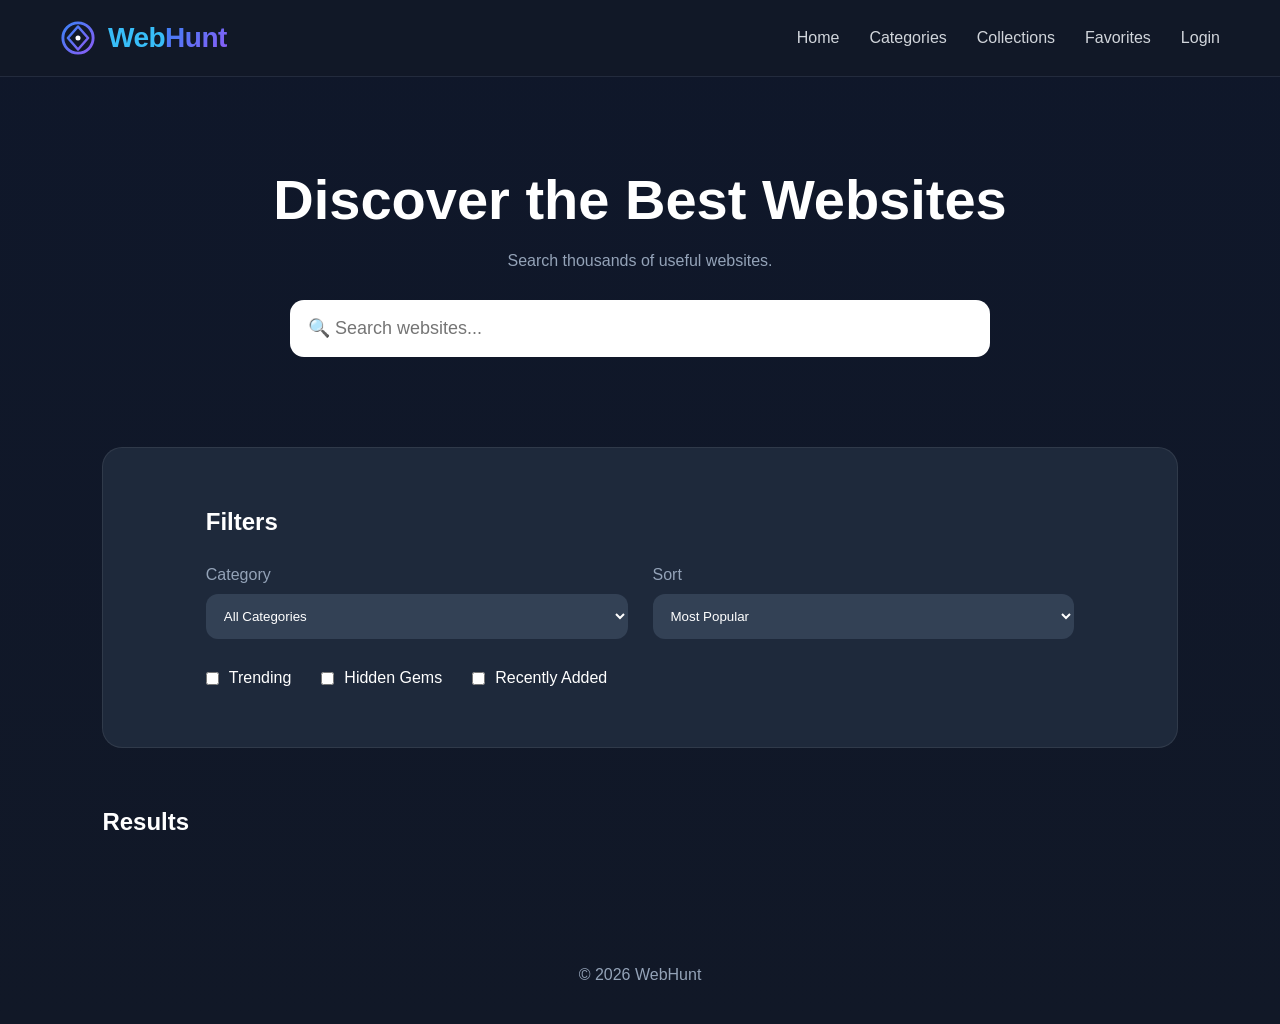
<file: index.html>
<!DOCTYPE html>
<html lang="en">
<head>
    <meta charset="UTF-8">
    <meta name="viewport" content="width=device-width, initial-scale=1.0">
    <title>WebHunt</title>

    <link rel="stylesheet" href="css/style.css">
</head>
<body>

<header>

<a href="index.html" class="logo">

<svg
class="logo-icon"
width="36"
height="36"
viewBox="0 0 100 100"
xmlns="http://www.w3.org/2000/svg">

<defs>

<linearGradient id="logoGradient" x1="0%" y1="0%" x2="100%" y2="100%">

<stop offset="0%" stop-color="#3b82f6"/>

<stop offset="100%" stop-color="#8b5cf6"/>

</linearGradient>

</defs>

<circle
cx="50"
cy="50"
r="42"
fill="none"
stroke="url(#logoGradient)"
stroke-width="8"/>

<path
d="M50 18 L78 50 L50 82 L22 50 Z"
fill="none"
stroke="url(#logoGradient)"
stroke-width="7"
stroke-linejoin="round"/>

<circle
cx="50"
cy="50"
r="7"
fill="#ffffff"/>

</svg>

<span class="logo-text">

<span class="logo-web">Web</span><span class="logo-hunt">Hunt</span>

</span>

</a>

<nav id="navbar">

<a href="index.html">Home</a>

<a href="#">Categories</a>

<a href="#">Collections</a>

<a href="favorites.html">Favorites</a>

<span id="authLinks">

<a href="login.html">Login</a>

</span>

</nav>

</header>

<main>

<section class="hero">

<h1>Discover the Best Websites</h1>

<p>
Search thousands of useful websites.
</p>

<input
id="searchInput"
type="search"
placeholder="🔍 Search websites...">

</section>

<section class="filters">

<h2>Filters</h2>

<div class="filter-grid">

<div>

<label>Category</label>

<select id="categoryFilter">

<option value="all">
All Categories
</option>

<option>AI</option>

<option>Photo</option>

<option>Files</option>

<option>Fun</option>

</select>

</div>

<div>

<label>Sort</label>

<select id="sortFilter">

<option value="popular">
Most Popular
</option>

<option value="rating">
Highest Rated
</option>

<option value="az">
A-Z
</option>

<option value="random">
Random
</option>

</select>

</div>

</div>

<div class="checkboxes">

<label>

<input
type="checkbox"
id="trendingFilter">

Trending

</label>

<label>

<input
type="checkbox"
id="hiddenFilter">

Hidden Gems

</label>

<label>

<input
type="checkbox"
id="recentFilter">

Recently Added

</label>

</div>

</section>

<section>

<h2 id="resultTitle">
Results
</h2>

<div class="card-grid">

</div>

</section>

</main>

<footer>

<p>

© 2026 WebHunt

</p>

</footer>

<script src="js/app.js"></script>

</body>
</html>
</file>
<file: css/style.css>
*{
    margin:0;
    padding:0;
    box-sizing:border-box;
}

:root{
    --bg:#0f172a;
    --bg2:#111827;
    --card:#1e293b;
    --card2:#334155;
    --primary:#38bdf8;
    --text:#ffffff;
    --muted:#94a3b8;
    --border:rgba(255,255,255,.08);
}

body{
    font-family:Arial,Helvetica,sans-serif;
    background:linear-gradient(180deg,var(--bg),var(--bg2));
    color:var(--text);
}

a{
    color:inherit;
    text-decoration:none;
}

/* Header */

header{
    display:flex;
    justify-content:space-between;
    align-items:center;

    padding:20px 60px;

    background:#111827;

    border-bottom:1px solid #232b3d;

    position:sticky;
    top:0;
    z-index:1000;
}

#navbar{
    display:flex;
    align-items:center;
    gap:30px;
}

#navbar a{
    color:#d1d5db;
    text-decoration:none;
    font-weight:500;
    transition:.25s;
}

#navbar a:hover{
    color:#3b82f6;
}
.logo{
    font-size:30px;
    font-weight:bold;
}

.logo span{
    color:var(--primary);
}

nav{
    display:flex;
    gap:24px;
}

nav a{
    color:var(--muted);
    transition:.2s;
}

nav a:hover{
    color:white;
}

.hero{
    max-width:850px;
    margin:auto;
    text-align:center;
    padding:90px 20px;
}

.hero h1{
    font-size:56px;
    margin-bottom:20px;
}

.hero p{
    color:var(--muted);
    margin-bottom:30px;
}

.hero input{
    width:min(700px,95%);
    padding:18px;
    border:none;
    border-radius:14px;
    font-size:18px;
}

section{
    padding:60px 8%;
}

.filters{

    background:var(--card);

    border:1px solid var(--border);

    border-radius:20px;

    margin:0 8%;

}

.filter-grid{

    display:grid;

    grid-template-columns:repeat(auto-fit,minmax(220px,1fr));

    gap:25px;

    margin-top:30px;

}

.filter-grid label{

    display:block;

    margin-bottom:10px;

    color:var(--muted);

}

.filter-grid select{

    width:100%;

    padding:14px;

    border:none;

    border-radius:12px;

    background:var(--card2);

    color:white;

}

.checkboxes{

    display:flex;

    gap:30px;

    flex-wrap:wrap;

    margin-top:30px;

}

.checkboxes label{

    display:flex;

    gap:10px;

    align-items:center;

    cursor:pointer;

}

.card-grid{

    display:grid;

    grid-template-columns:repeat(auto-fit,minmax(290px,1fr));

    gap:24px;

    margin-top:30px;

}

.card{

    background:var(--card);

    border:1px solid var(--border);

    border-radius:18px;

    padding:22px;

    transition:.25s;

}

.card:hover{

    transform:translateY(-8px);

}

.card img{

    width:70px;

    height:70px;

    border-radius:16px;

    margin-bottom:15px;

}

.category{

    display:inline-block;

    padding:6px 12px;

    background:#2563eb;

    border-radius:999px;

    font-size:12px;

    margin-bottom:12px;

}

.card h3{

    margin-bottom:10px;

}

.card p{

    color:var(--muted);

    margin-bottom:15px;

}

.tags{

    display:flex;

    gap:8px;

    flex-wrap:wrap;

}

.tag{

    background:var(--card2);

    padding:6px 12px;

    border-radius:999px;

    font-size:12px;

}

.card-buttons{

    display:flex;

    justify-content:space-between;

    align-items:center;

    margin-top:20px;

}

.favorite{

    width:42px;

    height:42px;

    border:none;

    border-radius:50%;

    background:#ef4444;

    color:white;

    cursor:pointer;

}

.visit-btn{

    background:var(--primary);

    color:#000;

    padding:11px 18px;

    border-radius:10px;

    font-weight:bold;

}

footer{

    text-align:center;

    padding:40px;

    color:var(--muted);

}

@media(max-width:800px){

header{

flex-direction:column;

gap:20px;

}

nav{

flex-wrap:wrap;

justify-content:center;

}

.hero h1{

font-size:42px;

}

.checkboxes{

flex-direction:column;

gap:15px;

}

}

/* =========================
   Logo
========================= */

.logo{

display:flex;

align-items:center;

gap:12px;

text-decoration:none;

}

.logo-icon{

transition:.3s;

}

.logo:hover .logo-icon{

transform:rotate(15deg) scale(1.08);

}

.logo-text{

font-size:28px;

font-weight:800;

letter-spacing:-0.5px;

}

.logo-web{

color:#ffffff;

}

.logo-hunt{

background:linear-gradient(135deg,#3b82f6,#8b5cf6);

-webkit-background-clip:text;

-webkit-text-fill-color:transparent;

background-clip:text;

}

@media(max-width:768px){

.logo-text{

font-size:22px;

}

.logo-icon{

width:30px;

height:30px;

}

}
</file>
